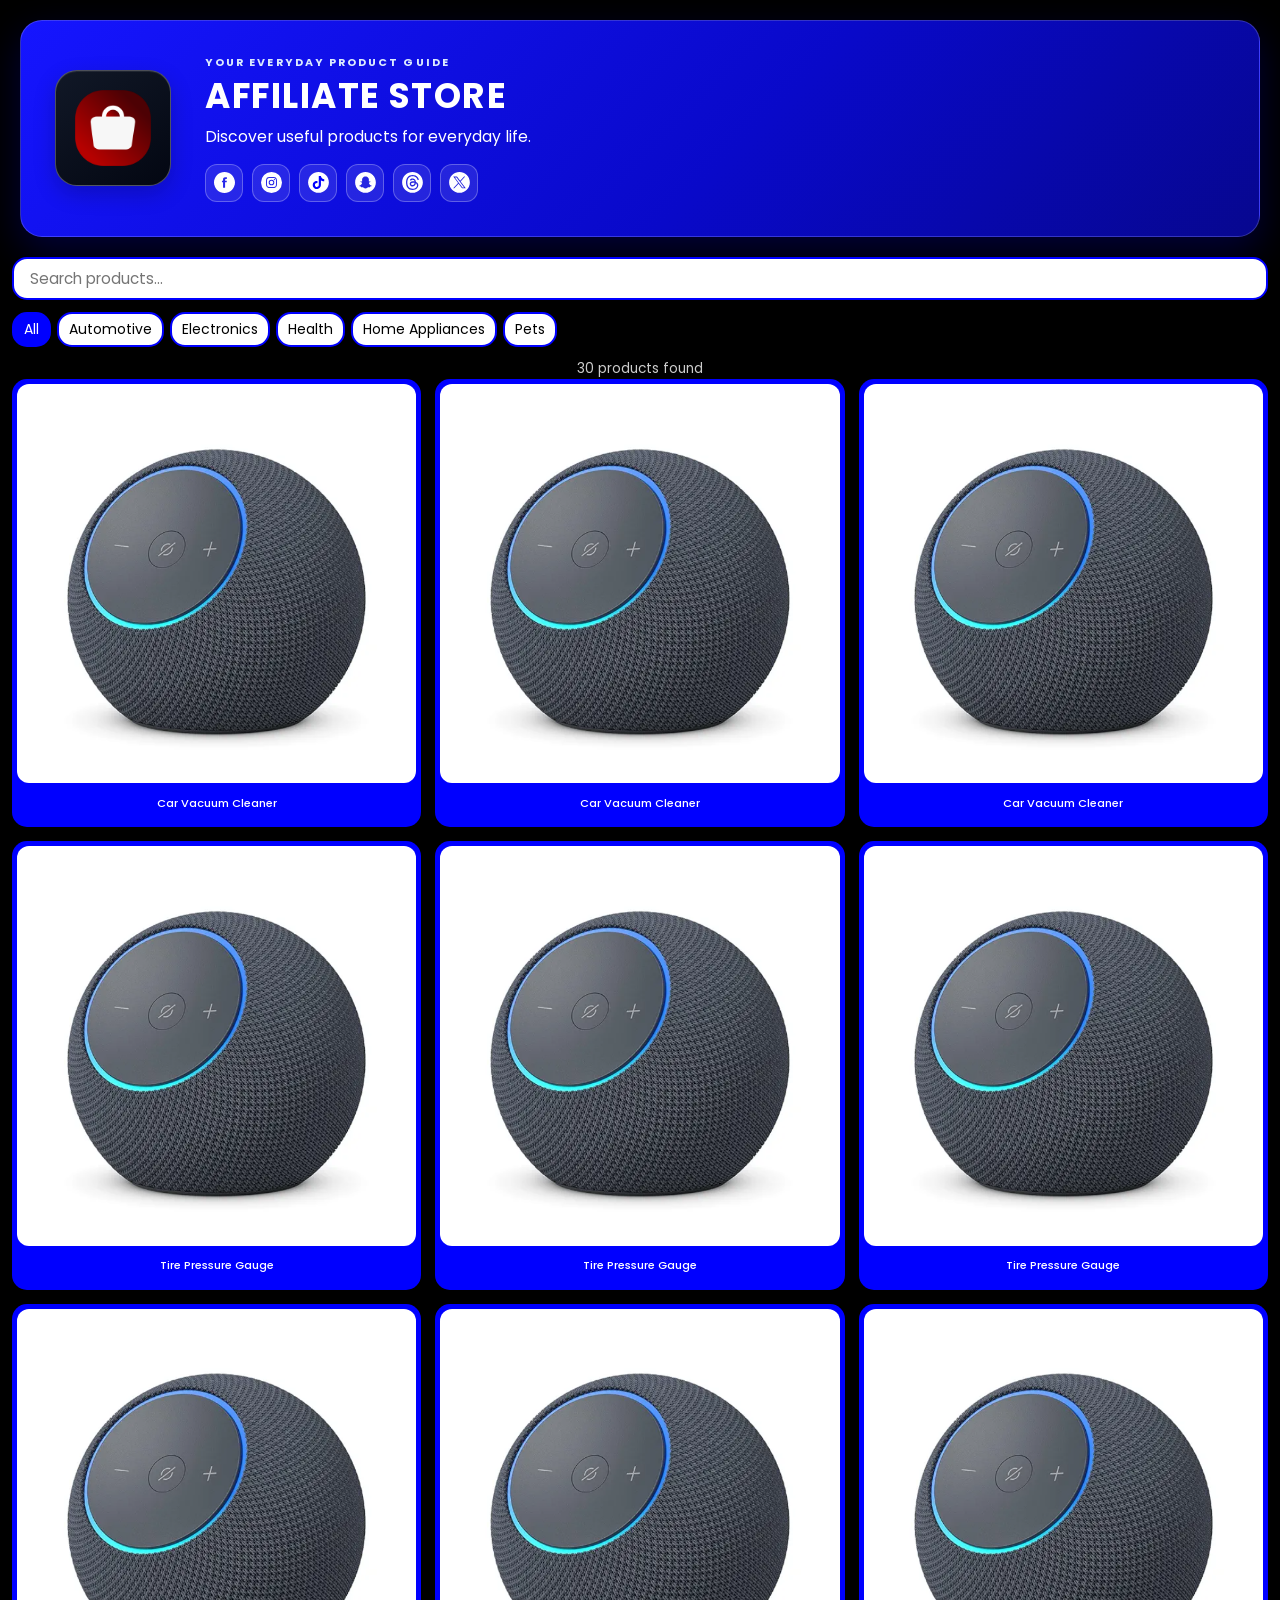
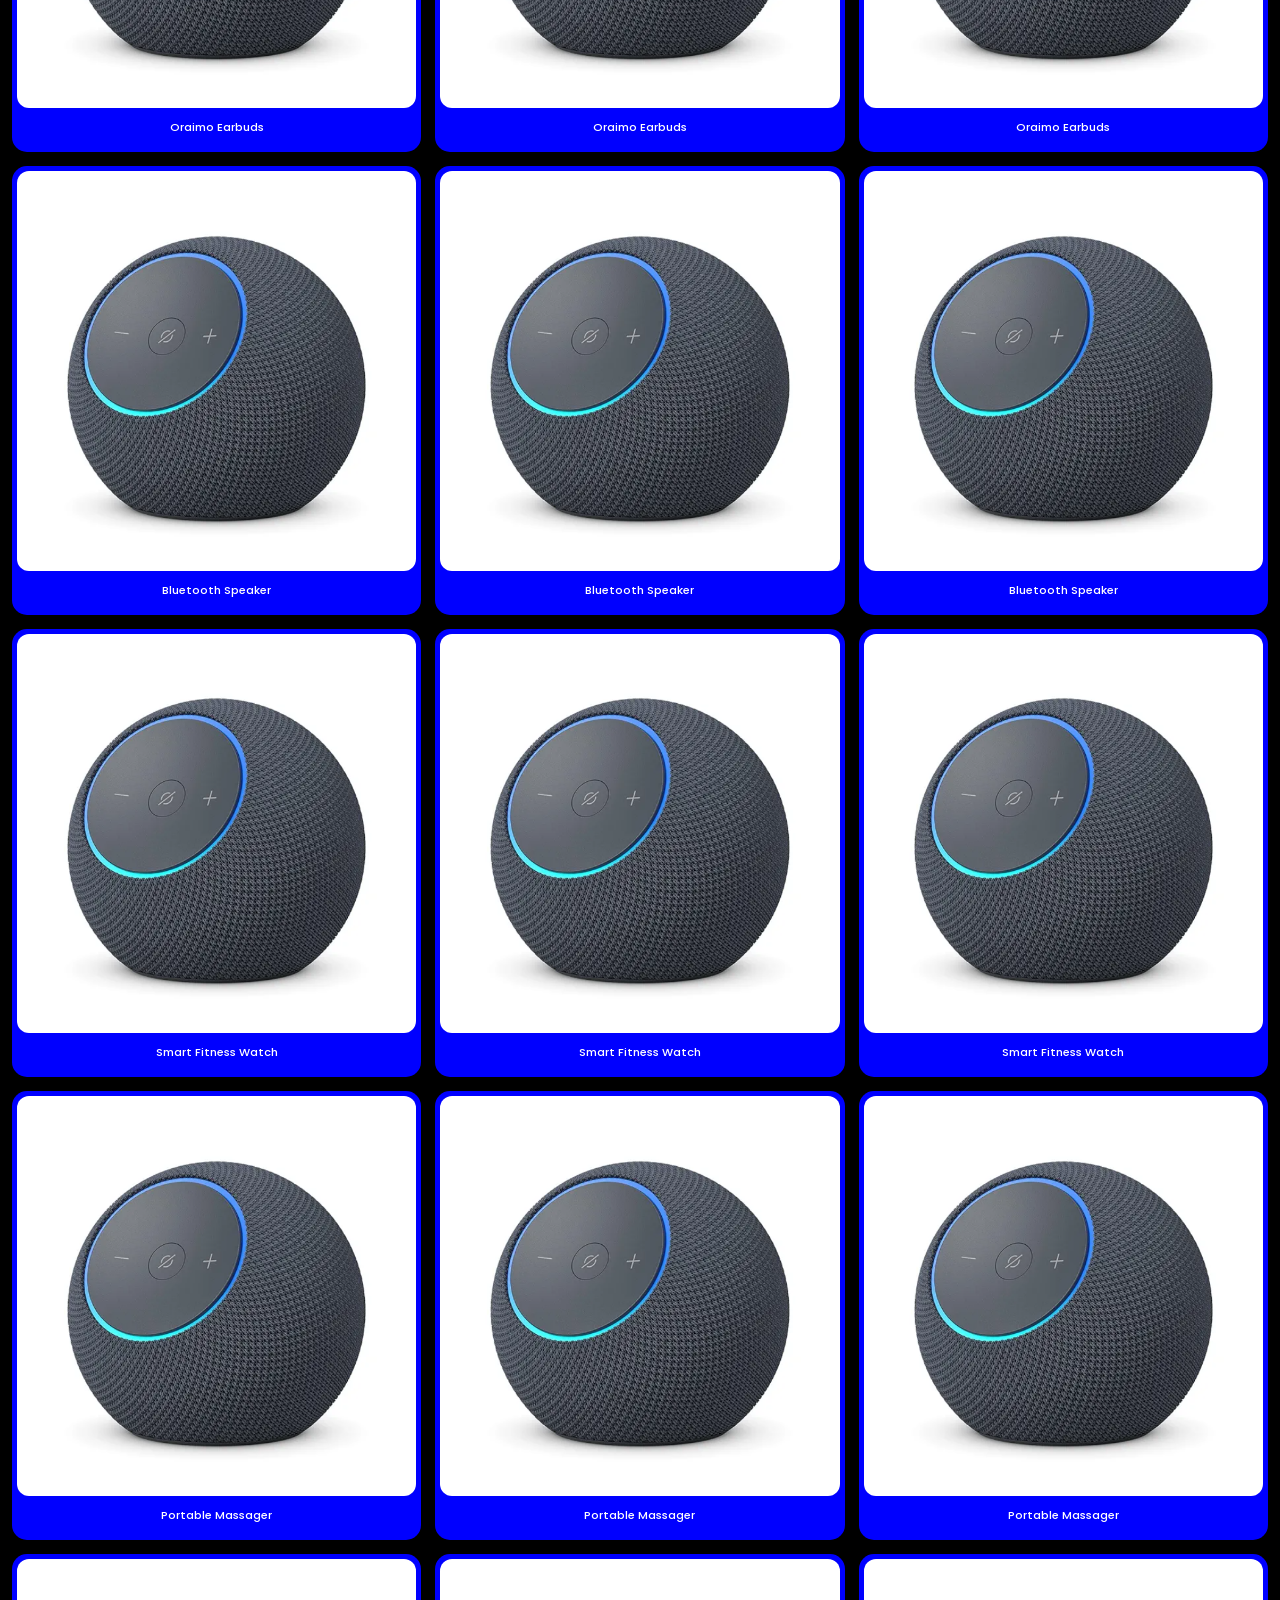
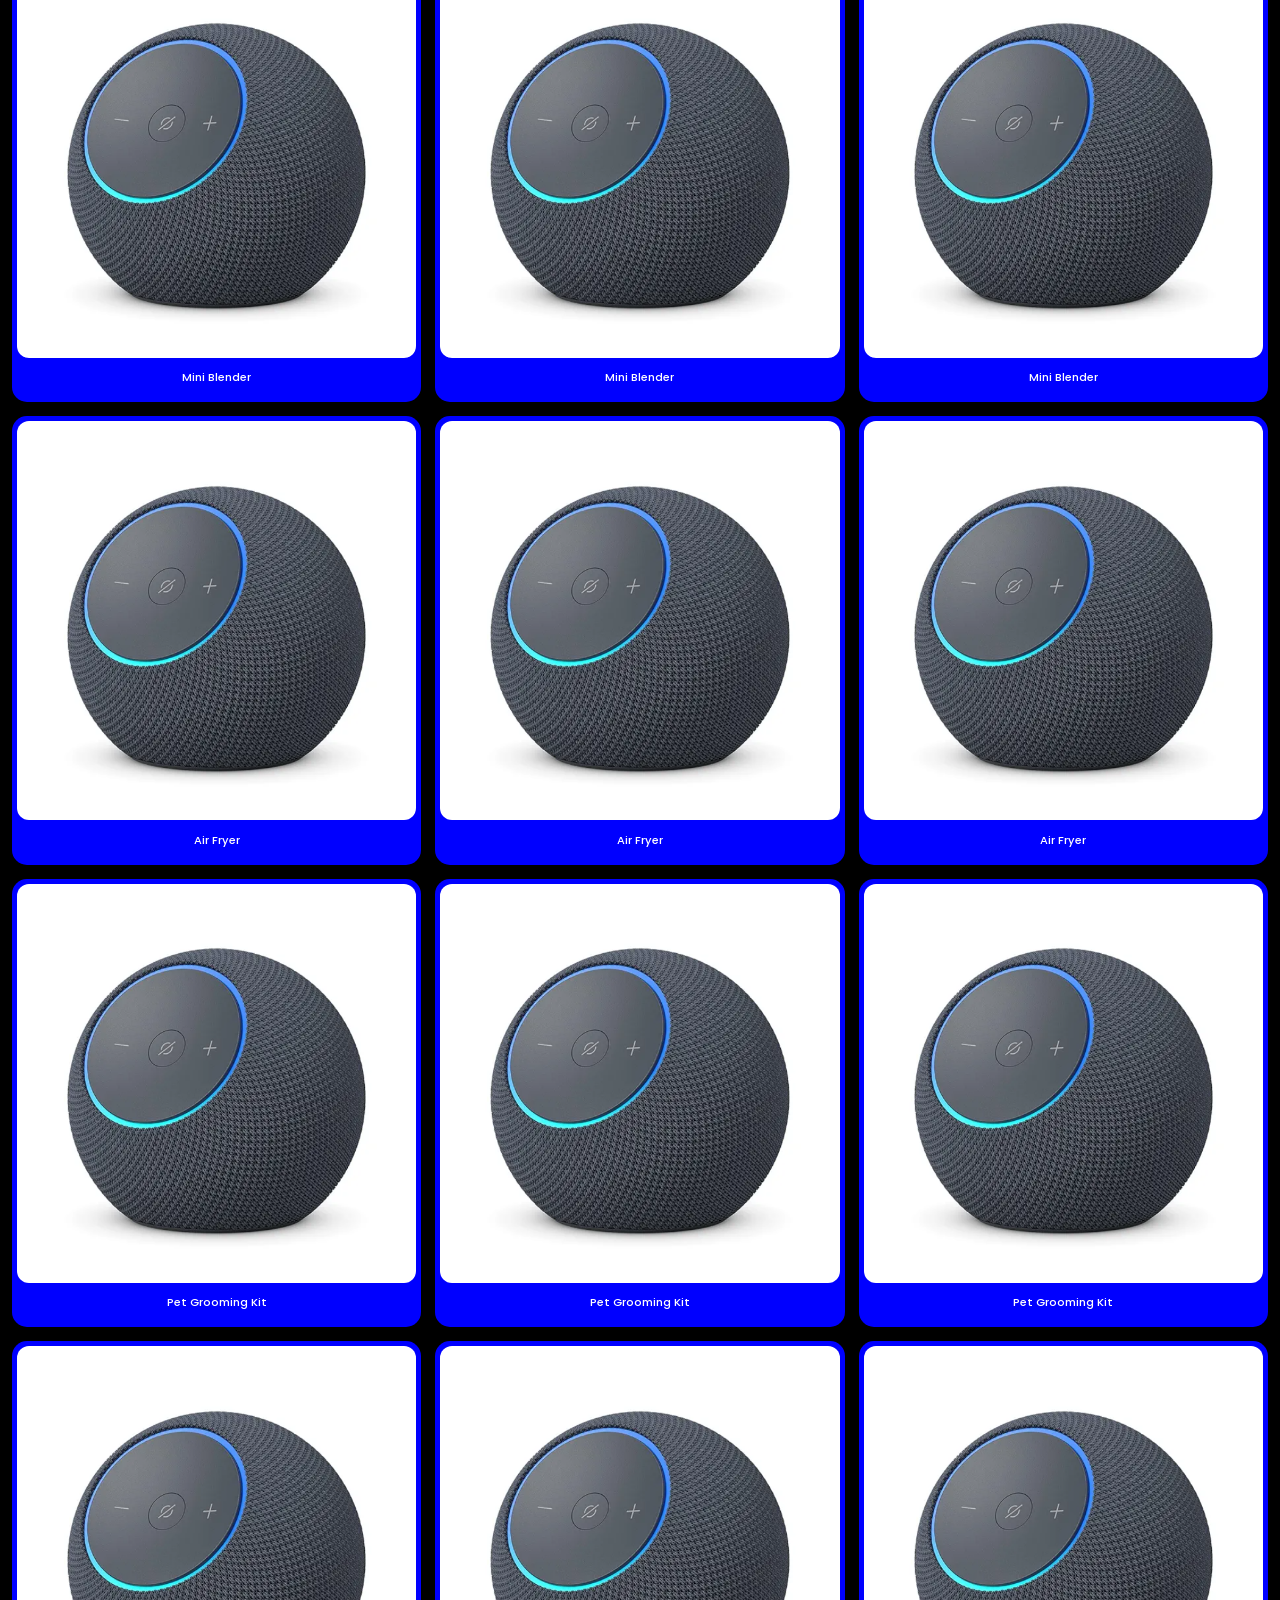
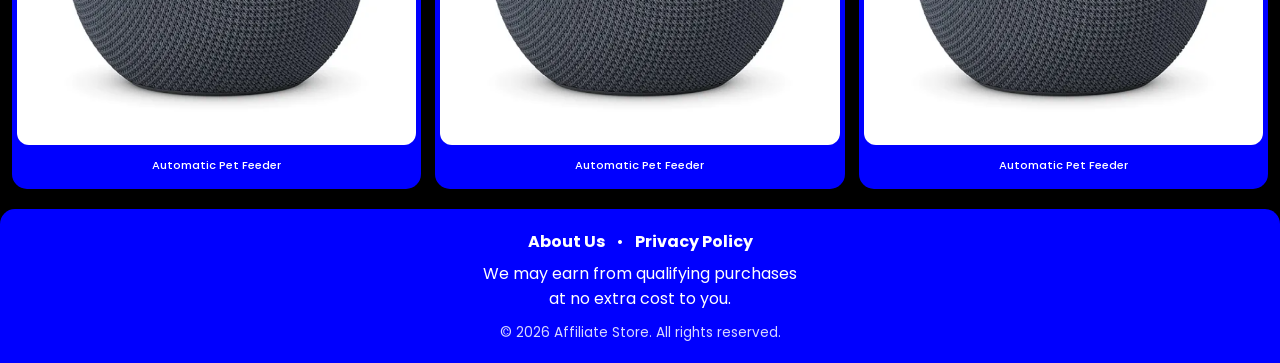
<file: index.html>
<!DOCTYPE html>
<html lang="en">
<head>
  <meta charset="UTF-8">
  <meta name="viewport" content="width=device-width, initial-scale=1">
  <meta name="theme-color" content="#0000ff">
  <meta name="description" content="Discover useful products across electronics, automotive, home appliances, health, and pet categories.">
  <title>Affiliate Store | Discover Useful Products</title>
  <link rel="icon" href="images/logo.png" type="image/svg+xml">
  <link rel="stylesheet" href="style.css">
  <link rel="preconnect" href="https://fonts.googleapis.com">
  <link rel="preconnect" href="https://fonts.gstatic.com" crossorigin>
  <link href="https://fonts.googleapis.com/css2?family=Poppins:wght@400;500;600;700&display=swap" rel="stylesheet">
</head>
  
<body>
  <header class="site-header">
    <div class="logo-container" aria-label="Affiliate Store logo">
      <a class="brand-link" href="index.html">
        <img src="images/logo.png" alt="" class="profile-img" width="88" height="88">
      </a>
    </div>
    <div class="header-copy">
      <p class="header-kicker">YOUR EVERYDAY PRODUCT GUIDE</p>
      <h1>AFFILIATE STORE</h1>
      <p class="note">Discover useful products for everyday life.</p>
      <nav class="social-icons" aria-label="Follow Affiliate Store on social media">
        <a href="https://www.facebook.com/" target="_blank" rel="noopener noreferrer" aria-label="Facebook" title="Facebook"><img src="icons/facebook.svg" alt=""></a>
        <a href="https://www.instagram.com/" target="_blank" rel="noopener noreferrer" aria-label="Instagram" title="Instagram"><img src="icons/instagram.svg" alt=""></a>
        <a href="https://www.tiktok.com/" target="_blank" rel="noopener noreferrer" aria-label="TikTok" title="TikTok"><img src="icons/tiktok.svg" alt=""></a>
        <a href="https://www.snapchat.com/" target="_blank" rel="noopener noreferrer" aria-label="Snapchat" title="Snapchat"><img src="icons/snapchat.svg" alt=""></a>
        <a href="https://www.threads.net/" target="_blank" rel="noopener noreferrer" aria-label="Threads" title="Threads"><img src="icons/threads.svg" alt=""></a>
        <a href="https://x.com/" target="_blank" rel="noopener noreferrer" aria-label="X" title="X"><img src="icons/twitter.svg" alt=""></a>
      </nav>
    </div>
  </header>

  <main>
    <section class="search-row" role="search" aria-label="Search products">
      <label class="visually-hidden" for="searchInput">Search products</label>
      <input type="search" id="searchInput" placeholder="Search products..." autocomplete="off">
    </section>

    <nav class="categories" aria-label="Product categories">
      <button class="chip active" type="button" data-category="all" aria-pressed="true">All</button>
      <button class="chip" type="button" data-category="automotive" aria-pressed="false">Automotive</button>
      <button class="chip" type="button" data-category="electronics" aria-pressed="false">Electronics</button>
      <button class="chip" type="button" data-category="health" aria-pressed="false">Health</button>
      <button class="chip" type="button" data-category="home appliances" aria-pressed="false">Home Appliances</button>
      <button class="chip" type="button" data-category="pets" aria-pressed="false">Pets</button>
    </nav>

    <p id="resultsStatus" class="results-status" aria-live="polite"></p>
    <section class="products" id="productList" aria-label="Products"></section>
  </main>

  <footer>
    <nav class="footer-links" aria-label="Footer">
      <a href="about.html">About Us</a>
      <span aria-hidden="true">•</span>
      <a href="privacy.html">Privacy Policy</a>
    </nav>

    <div class="affiliate-disclosure">
      <span>We may earn from qualifying purchases<br>at no extra cost to you.</span>
    </div>
    
    <p class="footer-copyright">© <span class="copyright-year"></span> Affiliate Store. All rights reserved.</p>
  </footer>
  <script src="script.js" defer></script>
</body>
</html>
</file>
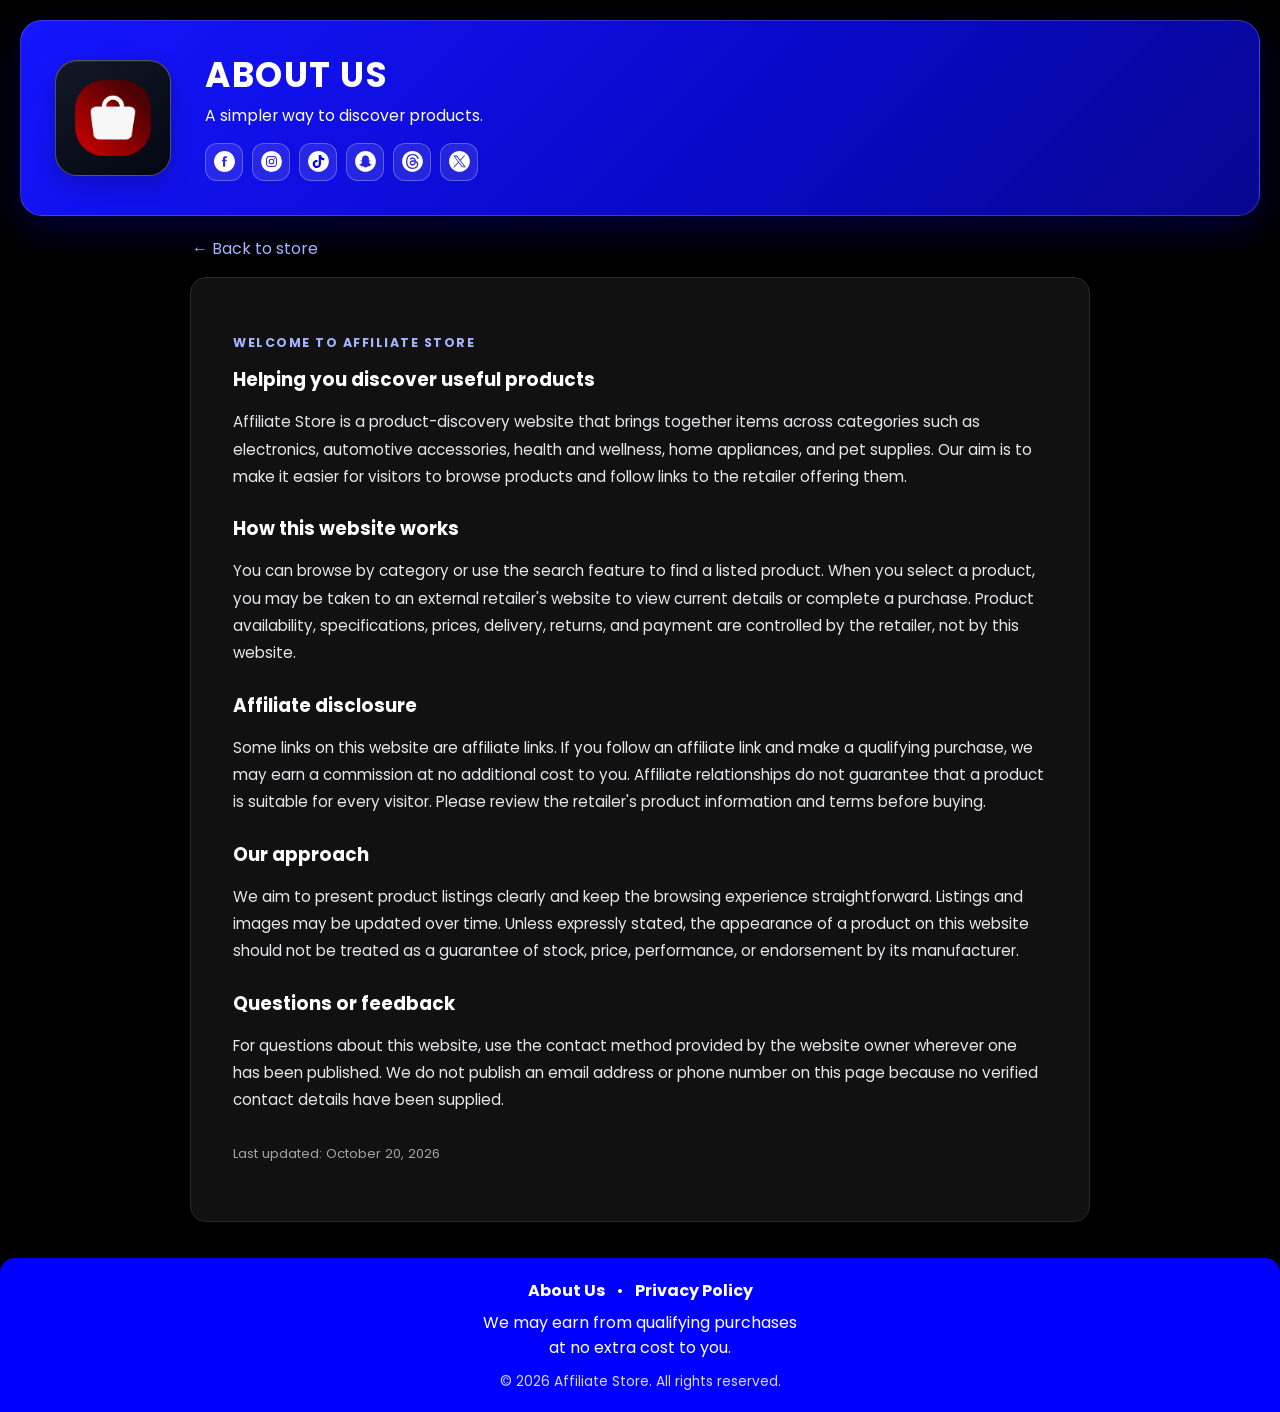
<file: about.html>
<!DOCTYPE html>
<html lang="en">
<head>
  <meta charset="UTF-8">
  <meta name="viewport" content="width=device-width, initial-scale=1">
  <meta name="theme-color" content="#0000ff">
  <meta name="description" content="Learn about Affiliate Store and how this product discovery website works.">
  <title>About Us | Affiliate Store</title>
  <link rel="icon" href="icons/logo.svg" type="image/svg+xml">
  <link rel="stylesheet" href="style.css">
  <link rel="preconnect" href="https://fonts.googleapis.com">
  <link rel="preconnect" href="https://fonts.gstatic.com" crossorigin>
  <link href="https://fonts.googleapis.com/css2?family=Poppins:wght@400;500;600;700&display=swap" rel="stylesheet">
</head>
  
<body>
  <header class="site-header">
    <div class="logo-container" aria-label="Affiliate Store logo">
      <a class="brand-link" href="index.html">
        <img src="images/logo.png" alt="" class="profile-img" width="88" height="88">
      </a>
    </div>
    <div class="header-copy">
      <h1>ABOUT US</h1>
      <p class="note">A simpler way to discover products.</p>
      <nav class="social-icons" aria-label="Follow Affiliate Store on social media">
        <a href="https://www.facebook.com/" target="_blank" rel="noopener noreferrer" aria-label="Facebook" title="Facebook"><img src="icons/facebook.svg" alt=""></a>
        <a href="https://www.instagram.com/" target="_blank" rel="noopener noreferrer" aria-label="Instagram" title="Instagram"><img src="icons/instagram.svg" alt=""></a>
        <a href="https://www.tiktok.com/" target="_blank" rel="noopener noreferrer" aria-label="TikTok" title="TikTok"><img src="icons/tiktok.svg" alt=""></a>
        <a href="https://www.snapchat.com/" target="_blank" rel="noopener noreferrer" aria-label="Snapchat" title="Snapchat"><img src="icons/snapchat.svg" alt=""></a>
        <a href="https://www.threads.net/" target="_blank" rel="noopener noreferrer" aria-label="Threads" title="Threads"><img src="icons/threads.svg" alt=""></a>
        <a href="https://x.com/" target="_blank" rel="noopener noreferrer" aria-label="X" title="X"><img src="icons/twitter.svg" alt=""></a>
      </nav>
    </div>
  </header>

  
  <main class="content-page">
    <a class="back-link" href="index.html">← Back to store</a>
    <article class="content-card">
      <p class="eyebrow">WELCOME TO AFFILIATE STORE</p>
      <h2>Helping you discover useful products</h2>
      <p>Affiliate Store is a product-discovery website that brings together items across categories such as electronics, automotive accessories, health and wellness, home appliances, and pet supplies. Our aim is to make it easier for visitors to browse products and follow links to the retailer offering them.</p>

      <h2>How this website works</h2>
      <p>You can browse by category or use the search feature to find a listed product. When you select a product, you may be taken to an external retailer's website to view current details or complete a purchase. Product availability, specifications, prices, delivery, returns, and payment are controlled by the retailer, not by this website.</p>

      <h2>Affiliate disclosure</h2>
      <p>Some links on this website are affiliate links. If you follow an affiliate link and make a qualifying purchase, we may earn a commission at no additional cost to you. Affiliate relationships do not guarantee that a product is suitable for every visitor. Please review the retailer's product information and terms before buying.</p>

      <h2>Our approach</h2>
      <p>We aim to present product listings clearly and keep the browsing experience straightforward. Listings and images may be updated over time. Unless expressly stated, the appearance of a product on this website should not be treated as a guarantee of stock, price, performance, or endorsement by its manufacturer.</p>

      <h2>Questions or feedback</h2>
      <p>For questions about this website, use the contact method provided by the website owner wherever one has been published. We do not publish an email address or phone number on this page because no verified contact details have been supplied.</p>
      <p class="updated-note">Last updated: October 20, 2026</p>
    </article>
  </main>
  
  <footer>
    <nav class="footer-links" aria-label="Footer">
      <a href="about.html" aria-current="page">About Us</a>
      <span aria-hidden="true">•</span>
      <a href="privacy.html">Privacy Policy</a>
    </nav>
    
    <div class="affiliate-disclosure">
      <span>We may earn from qualifying purchases<br>at no extra cost to you.</span>
    </div>
    
    <p class="footer-copyright">© <span class="copyright-year"></span> Affiliate Store. All rights reserved.</p>
  </footer>
  <script src="script.js" defer></script>
</body>
</html>
</file>
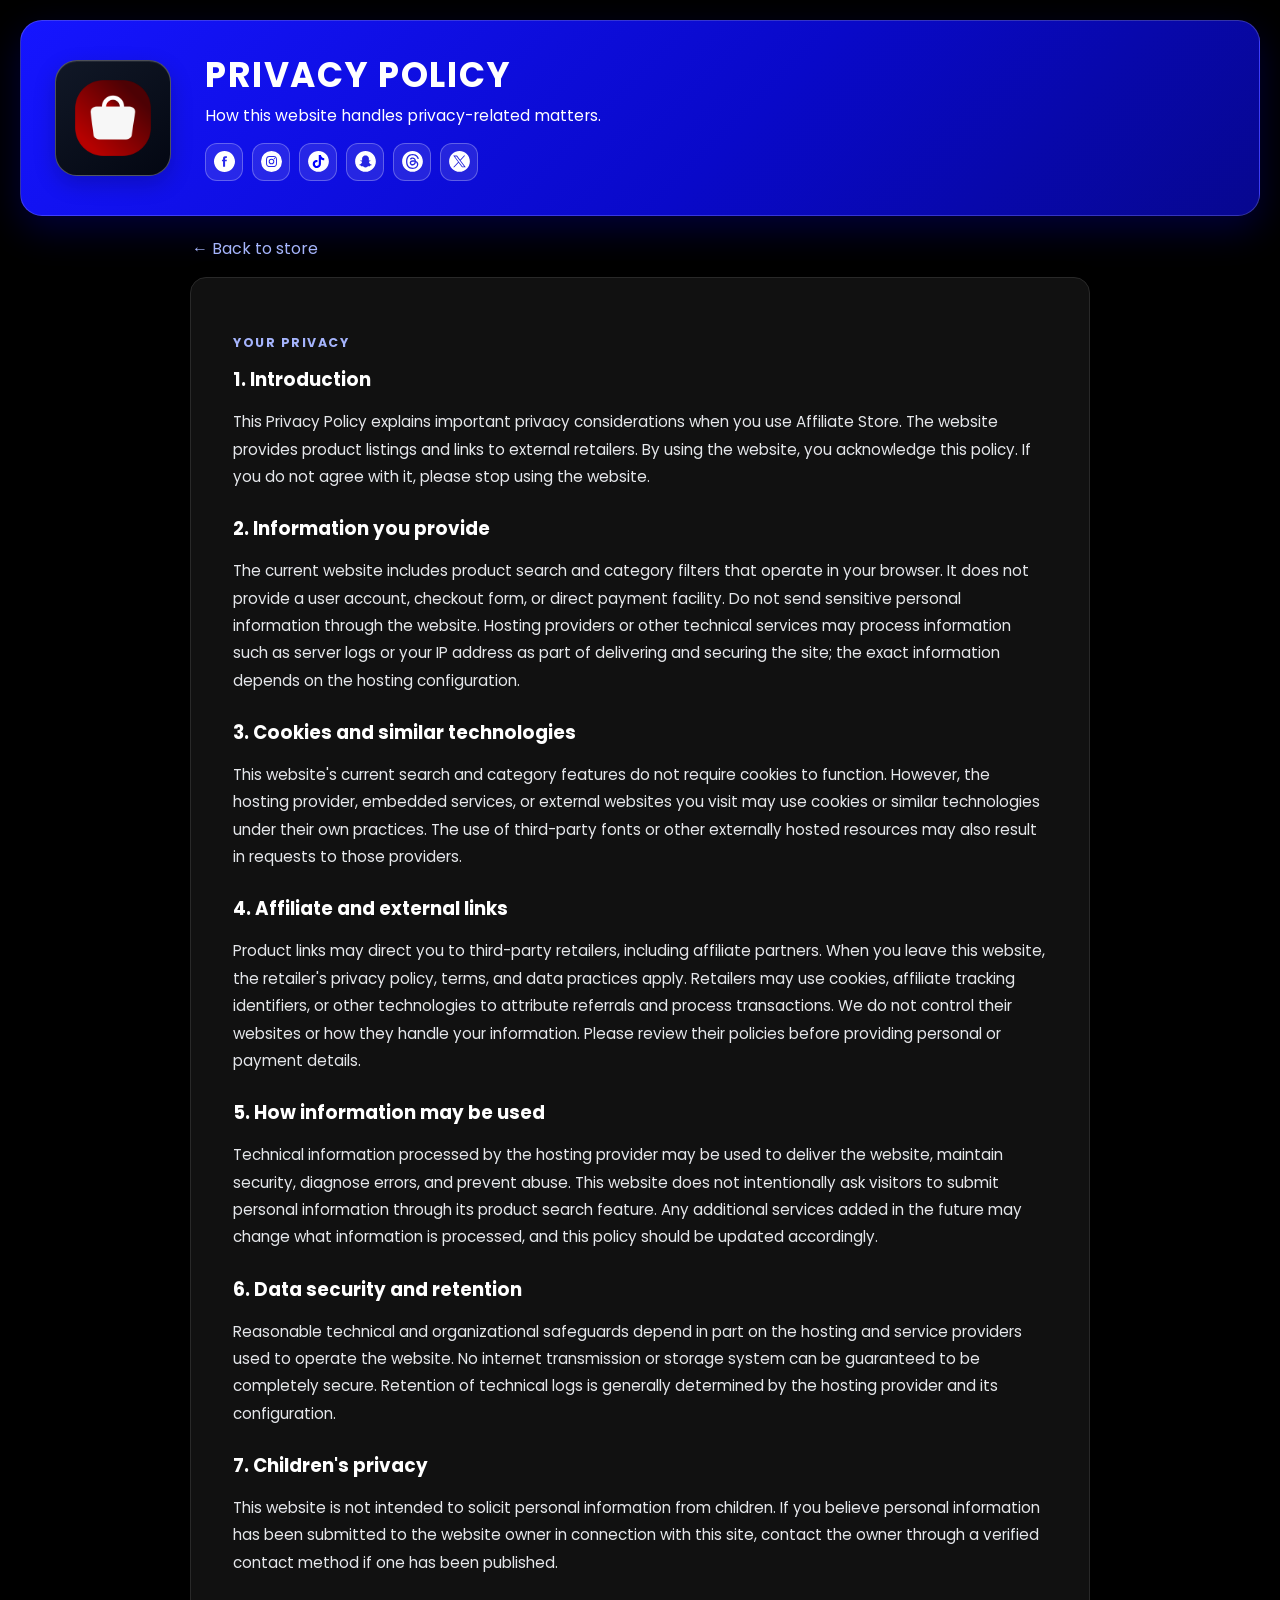
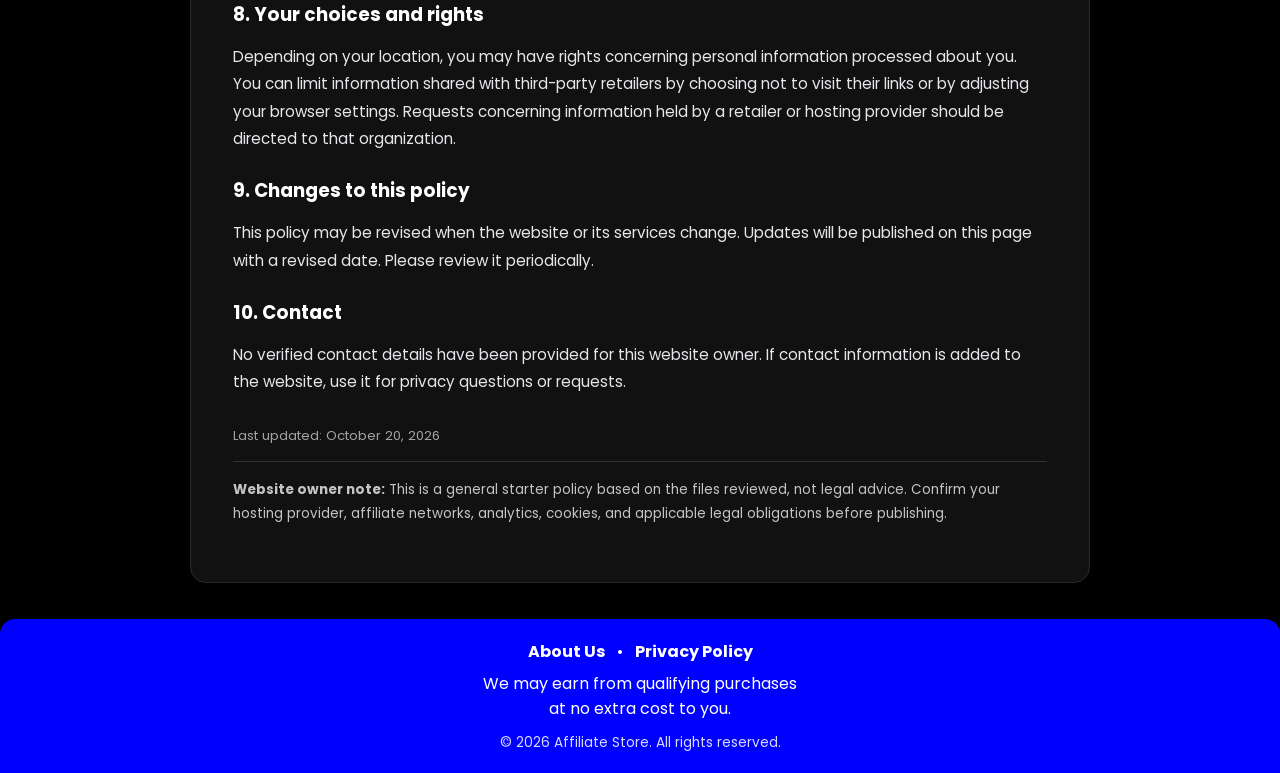
<file: privacy.html>
<!DOCTYPE html>
<html lang="en">
<head>
  <meta charset="UTF-8">
  <meta name="viewport" content="width=device-width, initial-scale=1">
  <meta name="theme-color" content="#0000ff">
  <meta name="description" content="Read the Affiliate Store privacy policy and learn about affiliate links and third-party websites.">
  <title>Privacy Policy | Affiliate Store</title>
  <link rel="icon" href="icons/logo.svg" type="image/svg+xml">
  <link rel="stylesheet" href="style.css">
  <link rel="preconnect" href="https://fonts.googleapis.com">
  <link rel="preconnect" href="https://fonts.gstatic.com" crossorigin>
  <link href="https://fonts.googleapis.com/css2?family=Poppins:wght@400;500;600;700&display=swap" rel="stylesheet">
</head>
  
<body>
  <header class="site-header">
    <div class="logo-container" aria-label="Affiliate Store logo">
      <a class="brand-link" href="index.html">
        <img src="images/logo.png" alt="" class="profile-img" width="88" height="88">
      </a>
    </div>
    <div class="header-copy">
      <h1>PRIVACY POLICY</h1>
      <p class="note">How this website handles privacy-related matters.</p>
      <nav class="social-icons" aria-label="Follow Affiliate Store on social media">
        <a href="https://www.facebook.com/" target="_blank" rel="noopener noreferrer" aria-label="Facebook" title="Facebook"><img src="icons/facebook.svg" alt=""></a>
        <a href="https://www.instagram.com/" target="_blank" rel="noopener noreferrer" aria-label="Instagram" title="Instagram"><img src="icons/instagram.svg" alt=""></a>
        <a href="https://www.tiktok.com/" target="_blank" rel="noopener noreferrer" aria-label="TikTok" title="TikTok"><img src="icons/tiktok.svg" alt=""></a>
        <a href="https://www.snapchat.com/" target="_blank" rel="noopener noreferrer" aria-label="Snapchat" title="Snapchat"><img src="icons/snapchat.svg" alt=""></a>
        <a href="https://www.threads.net/" target="_blank" rel="noopener noreferrer" aria-label="Threads" title="Threads"><img src="icons/threads.svg" alt=""></a>
        <a href="https://x.com/" target="_blank" rel="noopener noreferrer" aria-label="X" title="X"><img src="icons/twitter.svg" alt=""></a>
      </nav>
    </div>
  </header>

  
  <main class="content-page">
    <a class="back-link" href="index.html">← Back to store</a>
    <article class="content-card">
      <p class="eyebrow">YOUR PRIVACY</p>
      <h2>1. Introduction</h2>
      <p>This Privacy Policy explains important privacy considerations when you use Affiliate Store. The website provides product listings and links to external retailers. By using the website, you acknowledge this policy. If you do not agree with it, please stop using the website.</p>

      <h2>2. Information you provide</h2>
      <p>The current website includes product search and category filters that operate in your browser. It does not provide a user account, checkout form, or direct payment facility. Do not send sensitive personal information through the website. Hosting providers or other technical services may process information such as server logs or your IP address as part of delivering and securing the site; the exact information depends on the hosting configuration.</p>

      <h2>3. Cookies and similar technologies</h2>
      <p>This website's current search and category features do not require cookies to function. However, the hosting provider, embedded services, or external websites you visit may use cookies or similar technologies under their own practices. The use of third-party fonts or other externally hosted resources may also result in requests to those providers.</p>

      <h2>4. Affiliate and external links</h2>
      <p>Product links may direct you to third-party retailers, including affiliate partners. When you leave this website, the retailer's privacy policy, terms, and data practices apply. Retailers may use cookies, affiliate tracking identifiers, or other technologies to attribute referrals and process transactions. We do not control their websites or how they handle your information. Please review their policies before providing personal or payment details.</p>

      <h2>5. How information may be used</h2>
      <p>Technical information processed by the hosting provider may be used to deliver the website, maintain security, diagnose errors, and prevent abuse. This website does not intentionally ask visitors to submit personal information through its product search feature. Any additional services added in the future may change what information is processed, and this policy should be updated accordingly.</p>

      <h2>6. Data security and retention</h2>
      <p>Reasonable technical and organizational safeguards depend in part on the hosting and service providers used to operate the website. No internet transmission or storage system can be guaranteed to be completely secure. Retention of technical logs is generally determined by the hosting provider and its configuration.</p>

      <h2>7. Children's privacy</h2>
      <p>This website is not intended to solicit personal information from children. If you believe personal information has been submitted to the website owner in connection with this site, contact the owner through a verified contact method if one has been published.</p>

      <h2>8. Your choices and rights</h2>
      <p>Depending on your location, you may have rights concerning personal information processed about you. You can limit information shared with third-party retailers by choosing not to visit their links or by adjusting your browser settings. Requests concerning information held by a retailer or hosting provider should be directed to that organization.</p>

      <h2>9. Changes to this policy</h2>
      <p>This policy may be revised when the website or its services change. Updates will be published on this page with a revised date. Please review it periodically.</p>

      <h2>10. Contact</h2>
      <p>No verified contact details have been provided for this website owner. If contact information is added to the website, use it for privacy questions or requests.</p>
      <p class="updated-note">Last updated: October 20, 2026</p>
      <p class="policy-note"><strong>Website owner note:</strong> This is a general starter policy based on the files reviewed, not legal advice. Confirm your hosting provider, affiliate networks, analytics, cookies, and applicable legal obligations before publishing.</p>
    </article>
  </main>
  <footer>
    <nav class="footer-links" aria-label="Footer">
      <a href="about.html">About Us</a>
      <span aria-hidden="true">•</span>
      <a href="privacy.html" aria-current="page">Privacy Policy</a>
    </nav>

    <div class="affiliate-disclosure">
      <span>We may earn from qualifying purchases<br>at no extra cost to you.</span>
    </div>
    
    <p class="footer-copyright">© <span class="copyright-year"></span> Affiliate Store. All rights reserved.</p>
  </footer>
  <script src="script.js" defer></script>
</body>
</html>
</file>
<file: style.css>
:root {
  --accent: #0000FF;
  --bg: #000;
  --text: #fff;
}

body {
  margin: 0;
  font-family: 'Poppins', sans-serif;
  background: var(--bg);
  color: var(--text);
  text-align: center;
  scroll-behavior: smooth;
}

/* ===== HEADER CONTAINER ===== */
header {
  background: var(--accent);
  border-radius: 15px;
  margin: 12px;
  padding: 20px;
  display: flex;
  align-items: center; /* Vertically center the left and right blocks */
  gap: 20px;
  text-align: left; /* Ensure right-side text is left-aligned */
}

.profile-img {
  width: 100px;
  height: 100px;
  border-radius: 15px; /* Box shape with slightly rounded corners */
  background-color: var(--text);
  object-fit: cover;
}

h1 {
  font-size: 1.6rem;
  font-weight: bold;
  margin: 0;
  letter-spacing: 1px;
}

.note {
  font-size: 0.85rem;
  color: var(--text);
  margin: 0;
}

/* ===== CTA ROW (Social Icons) ===== */
.cta-row {
  display: flex;
  justify-content: flex-start;
  gap: 12px;
  margin-top: 4px;
}

.social-icons {
  display: flex;
  gap: 8px;
  align-items: center;
}

.social-icons a img {
  height: 32px;
  width: auto;
  border-radius: 8px;
  transition: transform 0.2s;
}

.social-icons a img:hover {
  transform: scale(1.1);
}

/* ========== SEARCH BAR ========== */
.search-row {
  display: flex;
  gap: 10px;
  margin-top: 14px;
  padding: 0 12px;
  align-items: center;
}

.search-row input {
  flex: 1;
  min-width: 0;
  padding: 8px 16px;
  border-radius: 15px;
  border: 2px solid var(--accent);
  outline: none;
  font-size: 0.95rem;
  background: var(--text);
  color: var(--bg);
}


/* ========== CATEGORY MENU ========== */
.categories {
  display: flex;
  gap: 6px;
  margin-top: 12px;
  padding: 0 12px;
  overflow-x: auto;
  scrollbar-width: none; /* Firefox */
  -ms-overflow-style: none; /* IE */
}
.categories::-webkit-scrollbar { display: none; } /* Chrome/Safari */

.chip {
  white-space: nowrap;
  padding: 5px 10px;
  border-radius: 15px;
  background: var(--text);
  color: var(--bg);
  border: 2px solid var(--accent);
  font-size: 14px;
  cursor: pointer;
  font-family: inherit;
  transition: all 0.2s;
}

.chip.active {
  background: var(--accent);
  color: var(--text);
  border-color: var(--accent);
}

/* ========== PRODUCT GRID ========== */
.products {
  display: grid;
  grid-template-columns: repeat(2, 1fr);
  gap: 10px;
  margin-top: 12px;
  justify-items: center;
  padding: 0 18px;
}

.product-card {
  background: var(--accent);
  color: var(--text);
  border-radius: 15px;
  padding: 5px;
  cursor: pointer;
  width: 100%;
  overflow: hidden;
  transition: transform 0.2s;
}

.product-card:hover {
  transform: translateY(-3px);
}

.product-card img {
  width: 100%;
  border-radius: 12px;
  object-fit: cover;
}

.product-card p {
  font-size: 0.9rem;
  align-content: center;
  font-weight: 500;
  margin-top: 5px;
  margin-bottom: 5px;
}

/* ========== FOOTER ========== */
footer {
  background-color: var(--accent);
  padding: 20px 10px;
  border-radius: 15px 15px 0 0;
  margin-top: 20px;
}

footer a {
  color: var(--text);
  text-decoration: none;
  margin: 0 10px;
  font-weight: bold;
  font-size: 1.0rem;
  transition: 0.3s;
}

footer a:hover {
  text-decoration: underline;
}

footer p {
  margin: 10px 0 0;
  font-size: 0.85rem;
  opacity: 0.85;
}

/* ========== RESPONSIVE GRID ========== */
@media (max-width: 600px) {
  header {
    flex-direction: column;
    text-align: center;
    align-items: center;
  }
  
  .cta-row {
    justify-content: center;
  }
  
  .products {
    grid-template-columns: repeat(2, 1fr);
    gap: 18px;
  }
  
  .product-card {
    max-width: 270px;
  }
}

@media (min-width: 601px) and (max-width: 1024px) {
  .products {
    grid-template-columns: repeat(4, 1fr);
    gap: 25px;
  }
  
  .product-card {
    max-width: 270px;
  }
}

@media (min-width: 1025px) {
  .products {
    grid-template-columns: repeat(5, 1fr);
    gap: 30px;
    max-width: 1500px;
    margin: 0 auto;
  }
  
  .product-card {
    max-width: 280px;
  }
}

/* ===== Shared page improvements ===== */
* { box-sizing: border-box; }
button, input { font: inherit; }
button:focus-visible, a:focus-visible, input:focus-visible {
  outline: 3px solid #7dd3fc;
  outline-offset: 3px;
}
.site-header { text-align: left; }
.header-copy { min-width: 0; }
.affiliate-disclosure { font-size: 1.0rem; margin: 7px 0 0; }
.social-icons a { display: inline-flex; align-items: center; justify-content: center; }
.social-icons a img { width: 30px; height: 30px; object-fit: contain; }
.results-status { min-height: 1.2em; margin: 12px 18px 0; font-size: .85rem; opacity: .8; text-align: center; }
.empty-state { grid-column: 1 / -1; opacity: .8; padding: 24px 12px; }
.product-card { display: flex; flex-direction: column; align-items: stretch; }
.product-card img { aspect-ratio: 1 / 1; }
.product-card img.image-fallback { object-fit: contain; padding: 20px; background: #fff; }
.product-card { align-self: center; }
.footer-links { display: flex; align-items: center; justify-content: center; gap: 8px; }
.footer-links a { margin: 0 4px; }
.footer-copyright { margin: 12px 0 0; font-size: .85rem; opacity: .85; }
.visually-hidden { position: absolute; width: 1px; height: 1px; padding: 0; margin: -1px; overflow: hidden; clip: rect(0,0,0,0); white-space: nowrap; border: 0; }

/* ===== About and Privacy pages ===== */
.page-header {
  display: flex;
  align-items: center;
  justify-content: center;
  gap: 18px;
  text-align: left;
  background: var(--accent);
  border-radius: 15px;
  margin: 12px;
  padding: 22px;
}
.page-header .profile-img { flex: 0 0 76px; width: 76px; height: 76px; object-fit: contain; padding: 8px; background: #fff; }
.page-header h1 { margin-bottom: 6px; }
.brand-link { display: inline-flex; }
.content-page { width: min(900px, calc(100% - 28px)); margin: 20px auto 36px; text-align: left; }
.back-link { display: inline-block; color: #a5b4fc; text-decoration: none; margin: 0 0 16px 2px; }
.back-link:hover { text-decoration: underline; }
.content-card {
  background: #111;
  border: 1px solid #292929;
  border-radius: 16px;
  padding: clamp(20px, 5vw, 42px);
  line-height: 1.8;
  box-shadow: 0 10px 28px rgba(0,0,0,.18);
}
.content-card .eyebrow { color: #a5b4fc; font-size: .78rem; font-weight: 700; letter-spacing: 1.5px; }
.content-card h2 { font-size: 1.15rem; line-height: 1.4; margin: 26px 0 8px; }
.content-card h2:first-of-type { margin-top: 10px; }
.content-card p { color: #e5e7eb; font-size: .95rem; }
.content-card .updated-note { color: #a3a3a3; font-size: .82rem; margin-top: 28px; }
.content-card .policy-note { border-top: 1px solid #333; padding-top: 16px; color: #c4c4c4; font-size: .84rem; }
@media (max-width: 600px) {
  .site-header { text-align: center; }
  .page-header { flex-direction: column; text-align: center; }
  .page-header h1 { font-size: 1.35rem; }
  .content-card { padding: 22px 18px; }
  .content-card p { font-size: .9rem; }
}


/* ===== SOCIAL MEDIA ICONS ===== */
.social-icons {
  display: flex;
  flex-wrap: wrap;
  justify-content: center;
  align-items: center;
  gap: 12px;
  margin: 16px auto 4px;
}
.social-icons a {
  display: inline-flex;
  align-items: center;
  justify-content: center;
  width: 42px;
  height: 42px;
  border: 1px solid rgba(255, 255, 255, 0.25);
  border-radius: 50%;
  background: rgba(255, 255, 255, 0.08);
  transition: transform 0.2s ease, background 0.2s ease;
}
.social-icons a:hover,
.social-icons a:focus-visible {
  transform: translateY(-2px);
  background: rgba(255, 255, 255, 0.18);
}
.social-icons a img {
  display: block;
  width: 24px;
  height: 24px;
  object-fit: contain;
}
@media (max-width: 600px) {
  .social-icons { justify-content: center; gap: 10px; }
  .social-icons a { width: 40px; height: 40px; }
}

/* ===== Polished two-column store header ===== */
.site-header {
  display: grid;
  grid-template-columns: 116px minmax(0, 1fr);
  align-items: center;
  gap: clamp(18px, 3vw, 34px);
  margin: clamp(10px, 2vw, 20px);
  padding: clamp(20px, 3.2vw, 34px);
  border: 1px solid rgba(255, 255, 255, .18);
  border-radius: 22px;
  background: linear-gradient(135deg, #1515ff 0%, #0909c9 58%, #07078f 100%);
  box-shadow: 0 14px 36px rgba(0, 0, 255, .22);
  text-align: left;
}
.logo-container {
  width: 116px;
  height: 116px;
  display: flex;
  align-items: center;
  justify-content: center;
  flex: 0 0 auto;
  border-radius: 22px;
  background: linear-gradient(145deg, #111827, #030712);
  border: 1px solid rgba(255, 255, 255, .28);
  box-shadow: inset 0 1px 0 rgba(255,255,255,.08), 0 8px 22px rgba(0,0,0,.2);
}
.site-header .profile-img {
  display: block;
  width: 76px;
  height: 76px;
  object-fit: contain;
  padding: 0;
  border-radius: 0;
  background: transparent;
}
.header-copy { min-width: 0; }
.header-kicker {
  margin: 0 0 5px;
  color: #dbeafe;
  font-size: .68rem;
  font-weight: 700;
  letter-spacing: .19em;
}
.site-header h1 {
  margin: 0;
  color: var(--text);
  font-size: clamp(1.35rem, 3vw, 2.15rem);
  line-height: 1.18;
  letter-spacing: .045em;
  overflow-wrap: anywhere;
}
.site-header .note {
  margin-top: 8px;
  font-size: clamp(.82rem, 1.5vw, .98rem);
  line-height: 1.55;
  color: var(--text);
}
.site-header .affiliate-disclosure {
  max-width: 760px;
  margin: 8px 0 0;
  color: var(--text);
  font-size: .76rem;
  line-height: 1.55;
}
.site-header .social-icons {
  justify-content: flex-start;
  gap: 9px;
  margin: 15px 0 0;
}
.site-header .social-icons a {
  width: 38px;
  height: 38px;
  border: 1px solid rgba(255,255,255,.27);
  border-radius: 12px;
  background: rgba(255,255,255,.1);
}
.site-header .social-icons a:hover,
.site-header .social-icons a:focus-visible {
  background: rgba(255,255,255,.22);
  transform: translateY(-2px);
}
.site-header .social-icons a img {
  width: 21px;
  height: 21px;
}

@media (max-width: 600px) {
  .site-header {
    grid-template-columns: 72px minmax(0, 1fr);
    flex-direction: row;
    align-items: center;
    gap: 14px;
    padding: 18px 15px;
    border-radius: 18px;
    text-align: left;
  }
  .logo-container {
    width: 72px;
    height: 72px;
    border-radius: 16px;
  }
  .site-header .profile-img { width: 48px; height: 48px; }
  .header-kicker { font-size: .55rem; letter-spacing: .11em; }
  .site-header h1 { font-size: clamp(1.05rem, 4.8vw, 1.45rem); letter-spacing: .015em; }
  .site-header .note { margin-top: 5px; font-size: .76rem; line-height: 1.4; }
  .site-header .affiliate-disclosure { margin-top: 6px; font-size: .68rem; line-height: 1.45; }
  .site-header .social-icons { gap: 6px; margin-top: 10px; }
  .site-header .social-icons a { width: 31px; height: 31px; border-radius: 9px; }
  .site-header .social-icons a img { width: 17px; height: 17px; }
}

@media (max-width: 360px) {
  .site-header { grid-template-columns: 58px minmax(0, 1fr); gap: 10px; padding: 14px 11px; }
  .logo-container { width: 58px; height: 58px; border-radius: 13px; }
  .site-header .profile-img { width: 40px; height: 40px; }
  .header-kicker { font-size: .48rem; }
  .site-header h1 { font-size: 1rem; }
  .site-header .social-icons { gap: 4px; }
  .site-header .social-icons a { width: 28px; height: 28px; }
  .site-header .social-icons a img { width: 15px; height: 15px; }
}


/* ===== Updated compact 3-column product grid ===== */
.products {
  grid-template-columns: repeat(3, minmax(0, 1fr));
  grid-auto-rows: 1fr;
  gap: 10px;
  align-items: stretch;
  padding: 0 12px;
  max-width: 1500px;
  margin-left: auto;
  margin-right: auto;
}
.product-card {
  width: 100%;
  max-width: none;
  height: 100%;
  min-width: 0;
  padding: 5px;
  display: flex;
  flex-direction: column;
}
.product-card img {
  width: 100%;
  aspect-ratio: 1 / 1;
  object-fit: cover;
  flex: 0 0 auto;
}
.product-card p {
  font-size: 0.7rem;
  line-height: 1.3;
  overflow-wrap: anywhere;
  min-height: 2.6em;
}
@media (max-width: 600px) {
  .products { grid-template-columns: repeat(3, minmax(0, 1fr)); gap: 8px; padding: 0 8px; }
  .product-card { max-width: none; border-radius: 10px; }
  .product-card img { border-radius: 7px; }
  .product-card p { font-size: 0.65rem; line-height: 1.25; }
}
@media (min-width: 601px) and (max-width: 1024px) {
  .products { grid-template-columns: repeat(3, minmax(0, 1fr)); gap: 12px; }
}
@media (min-width: 1025px) {
  .products { grid-template-columns: repeat(3, minmax(0, 1fr)); gap: 14px; }
}


/* Product card links: keep the grid layout and make the whole card clickable. */
.product-link { display: block; min-width: 0; height: 100%; color: inherit; text-decoration: none; }
.product-link:focus-visible { outline: 2px solid currentColor; outline-offset: 3px; border-radius: 12px; }
.product-link .product-card { height: 100%; }


/* Make each product anchor itself a full-size grid card. */
a.product-card.product-link { display: flex; flex-direction: column; align-self: stretch; min-width: 0; height: 100%; box-sizing: border-box; color: var(--text); text-decoration: none; cursor: pointer; }
a.product-card.product-link:focus-visible { outline: 3px solid #fff; outline-offset: 2px; }
a.product-card.product-link img { display: block; pointer-events: none; }
a.product-card.product-link p { pointer-events: none; }
</file>
